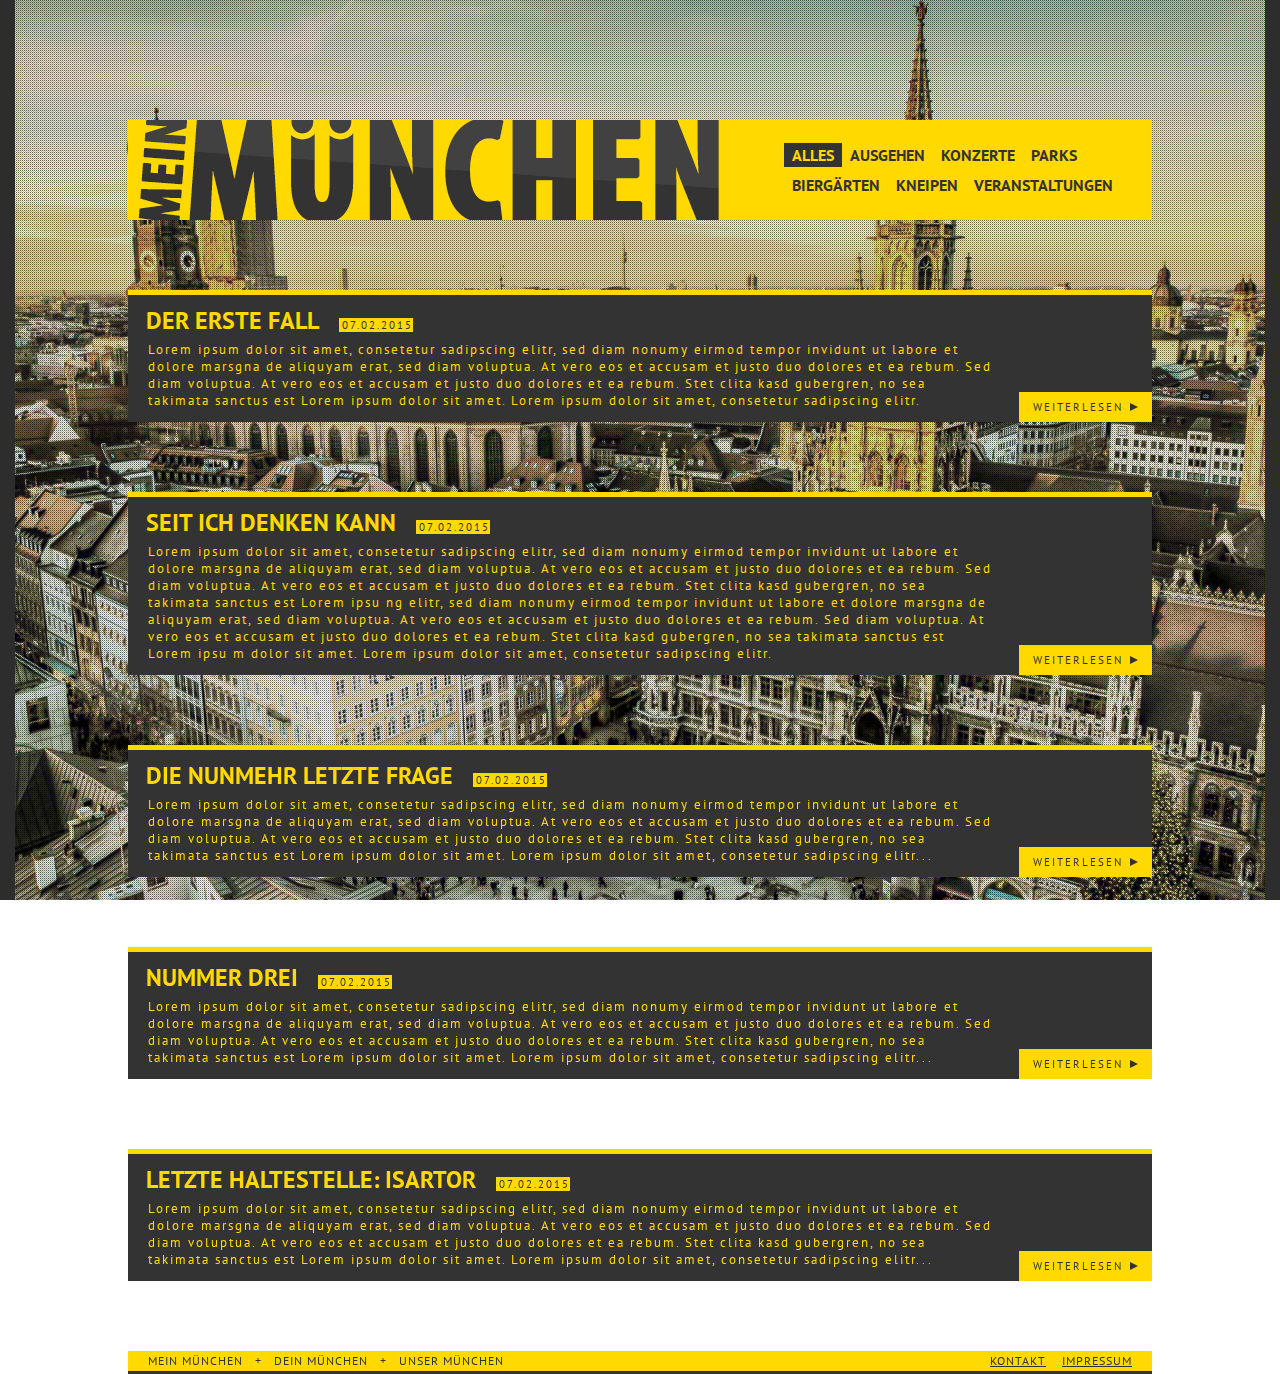
<file: index.html>
<!DOCTYPE html PUBLIC "-//W3C//DTD XHTML 1.0 Transitional//EN" "http://www.w3.org/TR/xhtml1/DTD/xhtml1-transitional.dtd">
<html xmlns="http://www.w3.org/1999/xhtml">
<head>
<meta http-equiv="Content-Type" content="text/html; charset=utf-8" />
<meta name="viewport" content="width=device-width, initial-scale=1.0, maximum-scale=1.0, user-scalable=no" />
<title>Mein München</title>
<link href='http://fonts.googleapis.com/css?family=Balthazar' rel='stylesheet' type='text/css'>
<link href='http://fonts.googleapis.com/css?family=PT+Sans' rel='stylesheet' type='text/css'>
<link href='http://fonts.googleapis.com/css?family=Monsieur+La+Doulaise' rel='stylesheet' type='text/css'>
<link href="core.css" rel="stylesheet" type="text/css" />
<script src="http://code.jquery.com/jquery-1.9.1.js"></script>
<script src="core.js"></script>
</head>
<body>
<div class="overlay"></div>
<div class="backgroundOverlay"></div>
<div class="bar" style="left: 0;"></div>
<div class="bar" style="right: 0;"></div>
<div class="scroller_anchor"></div>
<div class="heading"><div class="logo"><img src="logo2.jpg" /></div>
<div class="navigationFlip" style="height: 21px;">
<div class="padding"><span class="active2">Alles</span><span>Ausgehen</span><span>Konzerte</span><span>Parks</span><br/><span>Biergärten</span><span>Kneipen</span><span>Veranstaltungen</span></div>
</div>
<div class="navigation">
<span class="active">Alles</span><span>Ausgehen</span><span>Konzerte</span><span>Parks</span><br/><span>Biergärten</span><span>Kneipen</span><span>Veranstaltungen</span>
</div>
</div>
<div class="newsletter"></div>
<div class="container">
<div class="box complete"><h2>Der erste Fall<date>07.02.2015</date></h2>
<p>Lorem ipsum dolor sit amet, consetetur sadipscing elitr, sed diam nonumy eirmod tempor invidunt ut labore et dolore marsgna  de aliquyam erat, sed diam voluptua. At vero eos et accusam et justo duo dolores et ea rebum. Sed diam voluptua. At vero eos et accusam et justo duo dolores et ea rebum. Stet clita kasd gubergren, no sea takimata sanctus est Lorem ipsum dolor sit amet. Lorem ipsum dolor sit amet, consetetur sadipscing elitr.</p>
<button class="weiterlesen">weiterlesen<div class="arrow"></div></button></div>
<div class="box complete"><h2>Seit ich denken kann<date>07.02.2015</date></h2>
<p>Lorem ipsum dolor sit amet, consetetur sadipscing elitr, sed diam nonumy eirmod tempor invidunt ut labore et dolore marsgna  de aliquyam erat, sed diam voluptua. At vero eos et accusam et justo duo dolores et ea rebum. Sed diam voluptua. At vero eos et accusam et justo duo dolores et ea rebum. Stet clita kasd gubergren, no sea takimata sanctus est Lorem ipsu ng elitr, sed diam nonumy eirmod tempor invidunt ut labore et dolore marsgna  de aliquyam erat, sed diam voluptua. At vero eos et accusam et justo duo dolores et ea rebum. Sed diam voluptua. At vero eos et accusam et justo duo dolores et ea rebum. Stet clita kasd gubergren, no sea takimata sanctus est Lorem ipsu m dolor sit amet. Lorem ipsum dolor sit amet, consetetur sadipscing elitr.</p>
<button class="weiterlesen">weiterlesen<div class="arrow"></div></button></div>
<div class="box complete"><h2>Die nunmehr letzte Frage<date>07.02.2015</date></h2>
<p>Lorem ipsum dolor sit amet, consetetur sadipscing elitr, sed diam nonumy eirmod tempor invidunt ut labore et dolore marsgna  de aliquyam erat, sed diam voluptua. At vero eos et accusam et justo duo dolores et ea rebum. Sed diam voluptua. At vero eos et accusam et justo duo dolores et ea rebum. Stet clita kasd gubergren, no sea takimata sanctus est Lorem ipsum dolor sit amet. Lorem ipsum dolor sit amet, consetetur sadipscing elitr...</p>
<button class="weiterlesen">weiterlesen<div class="arrow"></div></button></div>
<div class="box complete"><h2>Nummer drei<date>07.02.2015</date></h2>
<p>Lorem ipsum dolor sit amet, consetetur sadipscing elitr, sed diam nonumy eirmod tempor invidunt ut labore et dolore marsgna  de aliquyam erat, sed diam voluptua. At vero eos et accusam et justo duo dolores et ea rebum. Sed diam voluptua. At vero eos et accusam et justo duo dolores et ea rebum. Stet clita kasd gubergren, no sea takimata sanctus est Lorem ipsum dolor sit amet. Lorem ipsum dolor sit amet, consetetur sadipscing elitr...</p>
<button class="weiterlesen">weiterlesen<div class="arrow"></div></button></div>
<div class="box complete"><h2>Letzte Haltestelle: Isartor<date>07.02.2015</date></h2>
<p>Lorem ipsum dolor sit amet, consetetur sadipscing elitr, sed diam nonumy eirmod tempor invidunt ut labore et dolore marsgna  de aliquyam erat, sed diam voluptua. At vero eos et accusam et justo duo dolores et ea rebum. Sed diam voluptua. At vero eos et accusam et justo duo dolores et ea rebum. Stet clita kasd gubergren, no sea takimata sanctus est Lorem ipsum dolor sit amet. Lorem ipsum dolor sit amet, consetetur sadipscing elitr...</p>
<button class="weiterlesen">weiterlesen<div class="arrow"></div></button></div>
<div class="bottomBar"><left>Mein München&nbsp;&nbsp;&nbsp;+&nbsp;&nbsp;&nbsp;Dein München&nbsp;&nbsp;&nbsp;+&nbsp;&nbsp;&nbsp;Unser München</left><right><a href="">Kontakt</a>&nbsp;&nbsp;&nbsp;&nbsp;<a href="">Impressum</a></right></div>
</div>
</body>
</html>
</file>
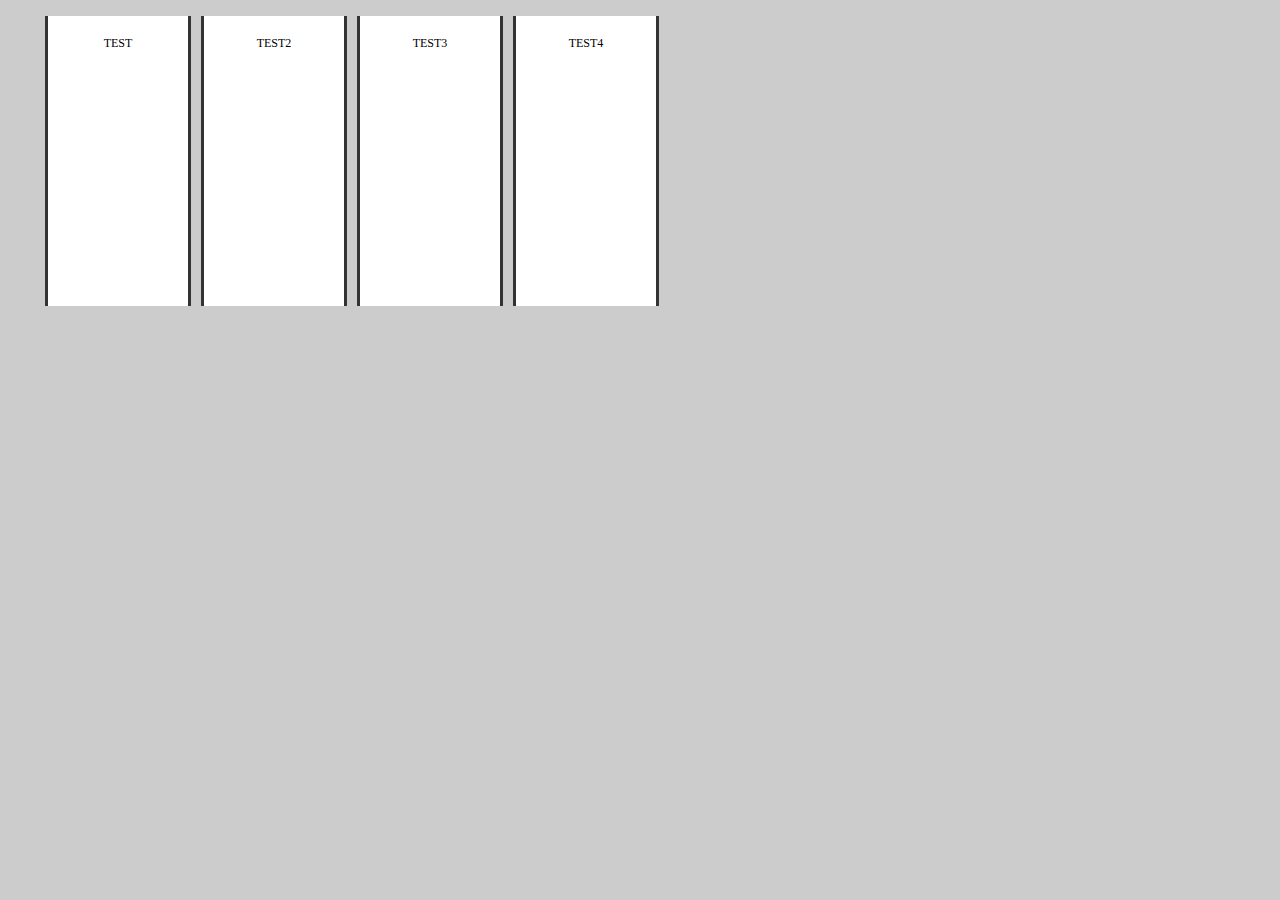
<file: Unbenannt-1.html>
<!DOCTYPE html PUBLIC "-//W3C//DTD XHTML 1.0 Transitional//EN" "http://www.w3.org/TR/xhtml1/DTD/xhtml1-transitional.dtd">
<html xmlns="http://www.w3.org/1999/xhtml">
<head>
<meta http-equiv="Content-Type" content="text/html; charset=utf-8" />
<title>Unbenanntes Dokument</title>
<style type="text/css">
body {
	background-color: #CCC;
	margin-left: 0px;
	margin-top: 0px;
	margin-right: 0px;
	margin-bottom: 0px;
}
ul {
	position: absolute;
	width: 100%;
}
li {
	padding: 20px;
	height: 250px;
	width: 100px;
	text-align: center;
	list-style: none;
	background: #fff;
	margin-left: 5px;
	margin-right: 5px;
	float: left;
	border: 3px solid #333;
	border-top: none;
	border-bottom: none;
	text-transform: uppercase;
	font-size: 12px;
	font-family: "arial black";
}
li:hover {
	width: 200px;
}
</style>
</head>

<body>
<ul>
<li>
test
</li>
<li>
test2
</li>
<li>
test3
</li>
<li>
test4
</li></ul>
</body>
</html>
</file>
<file: core.css>
@import url('header.css');
@import url('navigation.css');
@import url('box.css');
@import url('background.css');

body {
	background-image: url(marienplatz-munich2.jpg);
	background-attachment: fixed;
    background position:left top;
	background-size: cover;
	margin-left: 0px;
	margin-top: 0px;
	margin-right: 0px;te
	margin-bottom: 0px;
}
.backgroundOverlay {
	background: url(backOverlay.png);
	position: fixed;
	left: 0;
	top: 0;
	bottom: 0;
	right: 0;
	opacity: 0.6;
}
.heading {
	position: absolute;
	left: 10%;
	width: 80%;
	height: 100px;
	background: #FFD900;
	top: 120px;
	line-height: 100px;
	font-size: 62px;
	text-align: left;
	font-family: Balthazar, serif;
	z-index: 100;
	transition: all 0.3s ease;
}
.newsletter {
	background: url(mover2.png);
	height: 200px;
	width: 349px;
	left: 0;
	bottom: 0;
	position: fixed;
	display: none;
}
.bar {
	height: 100%;
	width: 15px;
	background: #2d2d2d;
	position: fixed;
}
.container {
	position: absolute;
	left: 10%;
	width: 80%;
	top: 290px;
	height: auto;
	transition: all 0.3s ease;
}
.box {
	margin-bottom: 70px;
	text-align: left;
	overflow: hidden;
}
.right {
	position: relative;
	float: right;
	background: #333;
	width: 25%;
	margin-left: 1%;
}
.left {
	position: relative;
	float: right;
	background: #FFD900;
	width: 74%;
}
.complete {
	width: 100%;
	background: #333;
	border-top: 5px solid #FFD900;
	position: relative;
}
.weiterlesen {
    background: #FFD900;
    width: auto;
    text-align: center;
    font-family: "PT Sans";
    position: absolute;
    right: 0px;
    bottom: 0px;
    padding-left: 14px;
    padding-right: 14px;
    text-transform: uppercase;
    font-size: 11px;
    font-weight: normal;
    letter-spacing: 2px;
	border: 0;
	color: #333;
	height: 30px;
	cursor: pointer;
	transition: all 0.15s ease;
}
.weiterlesen:hover {
	height: 100%;
	bottom: 0;
	transition: all 0.15s ease;
}
.weiterlesen .arrow {
	width: 0;
	height: 0;
	border-style: solid;
	border-width: 4px 0 4px 8px;
	border-color: transparent transparent transparent #333333;
	float: right;
	margin-top: 3px;
	margin-left: 7px;
}
h2 {
	color: #FFD900;
	font-family: "PT Sans";
	font-size: 24px;
	margin-left: 18px;
	text-transform: uppercase;
	margin-top: 10px;
	margin-bottom: 5px;
}
h2 date {
	font-size: 11px;
	letter-spacing: 2px;
	font-weight: normal;
	margin-left: 20px;
	color: #333;
	background: #FFD900;
	padding-left: 3px;
}
.overlay {
	left: 0;
	top: 0;
	bottom: 0;
	right: 0;
	background: rgba(0,0,0,0.5);
	z-index: 1000;
	position: fixed;
	display: none;
}
.scroller_anchor{
	height: 0;
	margin:0;
	padding:0;
	top: 110px;
	position: relative;
}
.box.complete p {
	color: #FFD900;
	position: relative;
	font-family: "PT Sans";
	font-size: 13px;
	letter-spacing: 2px;
	font-weight: normal;
	left: 20px;
	width: 100%;
	padding-right: 180px;
	box-sizing: border-box;
	margin-top: 0;
}
.navigation {
	position: absolute;
	right: 4%;
	font-family: "PT Sans";
	text-transform: uppercase;
	font-size: 20px;
	color: #333;
	top: 20px;
	line-height: 30px;
	font-weight: bold;
	cursor: pointer;
	transition: all 0.3s ease;
}
.navigation span {
	padding-left: 8px;
	padding-right: 8px;
	padding-bottom: 2px;
	padding-top: 2px;
}
.navigation span:hover {
	background: #333;
	color: #FFD900;
}
.active {
	background: #333;
	color: #FFD900;
}
.bottomBar {
	width: 100%;
	background: #FFD900;
	position: relative;
	height: 20px;
	font-family: "PT Sans";
	font-size: 12px;
	color: #333;
	text-transform: uppercase;
	line-height: 20px;
	letter-spacing: 1px;
	border-bottom: 3px solid #333;
}
.bottomBar left {
	position: absolute;
	margin-left: 20px;
}
.bottomBar right {
	position: absolute;
	right: 20px;
}
.bottomBar a {
	color: #333;
}
.logo {
	float: left;
	position: relative;
	width: 600px;
	transition: all 0.3s ease;
}
.logo img {
	transition: all 0.3s ease;
}
.navigationFlip {
	position: fixed;
	left: 0;
	top: 0;
	display: none;
	background: url(navi.png) no-repeat;
	height: 97px;
	width: 20px;
	cursor: pointer;
	border-bottom: 3px solid #333;
	overflow: hidden;
	font-family: "PT Sans";
	text-transform: uppercase;
	font-size: 20px;
	color: #FFD900;
	line-height: 30px;
	font-weight: bold;
}
.navigationFlip .padding {
	padding-left: 20px;
	padding-top: 20px;
}
.navigationFlip span {
	padding-left: 8px;
	padding-right: 8px;
	padding-bottom: 2px;
	padding-top: 2px;
	cursor: pointer;
}
.navigationFlip span:hover {
	background: #FFD900;
	color: #333;
}
.active2 {
	background: #FFD900;
	color: #333;
}
.navigationClose {
	position: fixed;
	right: 0;
	top: 0;
	background: url(naviClose.png);
	background-size: 100%;
	height: 97px;
	width: 20px;
	cursor: pointer;
}
</file>
